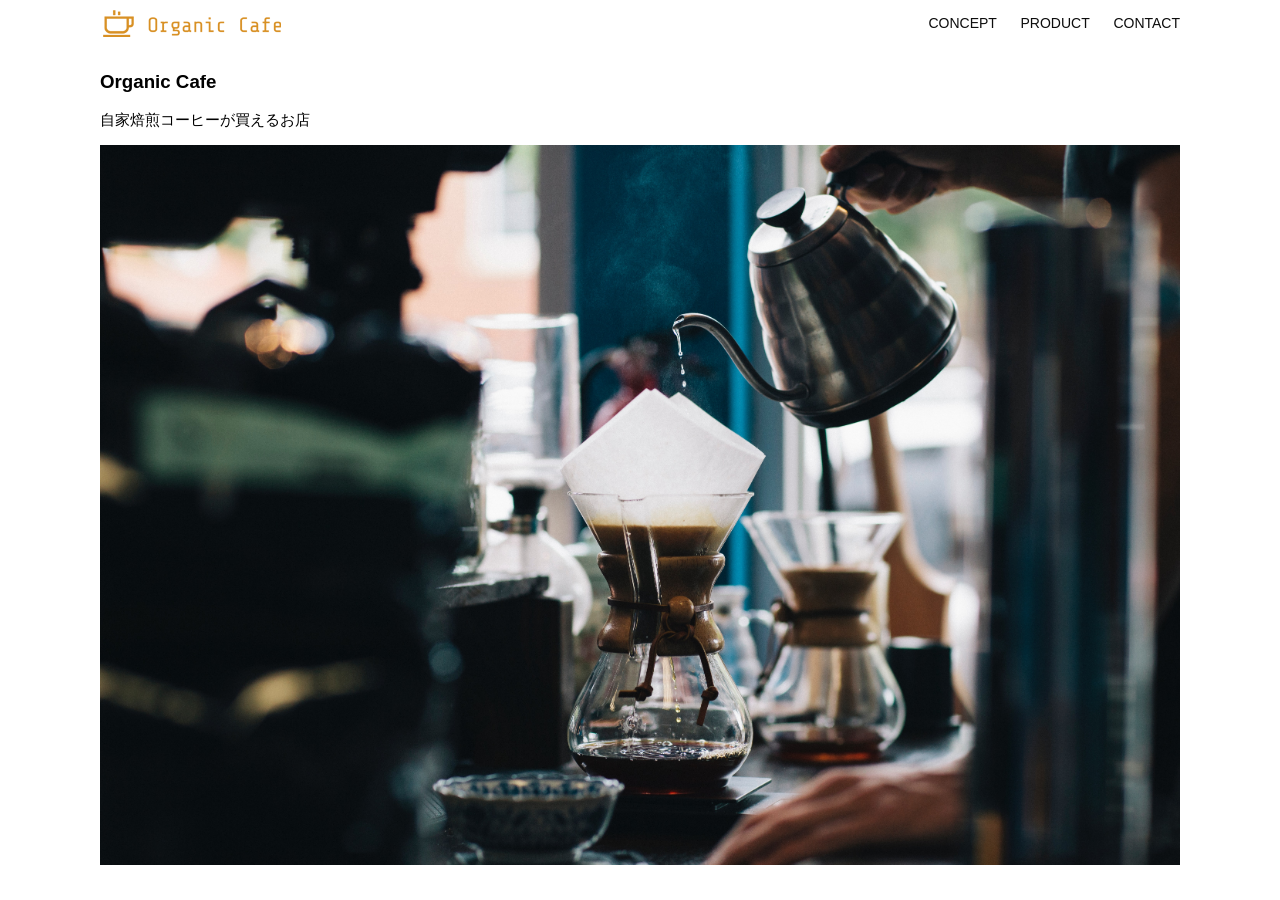
<file: kadai_013/index.html>
<!DOCTYPE html>
<html>
  <head>
    <title>Organic Cafe</title>
    <meta charset="UTF-8" />
    <meta name="description" content="自家焙煎のコーヒーがお家で楽しめるOrganic Cafe"/>
    <meta name="viewport" content="width=device-width, initial-scale=1.0" />
    <link rel="stylesheet" href="style.css" />
  </head>
  <body>
    <!-- ヘッダー -->
    <header>
      <!-- ロゴ -->
      <a href="index.html" id="logo"><img src="images/logo.png" alt="トップページに戻る"/></a>

      <!-- PC用ナビゲーション -->
      <nav id="nav-pc">
        <a href="index.html#concept">CONCEPT</a>
        <a href="index.html#product">PRODUCT</a>
        <a href="index.html#contact">CONTACT</a>
      </nav>

    <!-- スマホ用メニューボタン -->
     <img id="menu-sp" src="images/button-menu.png" alt="ナビゲーションを開く" onclick="document.getElementById('nav-sp').style.display = 'block'">

     <!-- スマホ用ナビゲーション -->
      <nav id="nav-sp">
         <ul>
             <li>
        <img id="close" src="images/button-close.png" alt="ナビゲーションを閉じる" onclick="document.getElementById('nav-sp').style.display = 'none'">
      </li>
      <li>
        <a id="logo-sp" href="index.html" onclick="document.getElementById('nav-sp').style.display = 'none'">
          <img src="images/logo-sp.png" alt="トップページに戻る">
        </a>
      </li>
      <li>
        <a class="menu" href="index.html#concept" onclick="document.getElementById('nav-sp').style.display = 'none'">CONCEPT</a>
        </li>
        <li>
            <a class="menu" href="index.html#product" onclick="document.getElementById('nav-sp').style.display = 'none'">PRODUCT</a>
        </li>
        <li>
            <a class="menu" href="index.html#contact" onclick="document.getElementById('nav-sp').style.display = 'none'">CONTACT</a>
      </li>
     </ul>
     </nav>
     </header>
    <main>
      <article>
        <!-- メインビジュアル -->
        <section id="main-visual">
          <div id="main-message">
            <h1>Organic Cafe</h1>
            <p>自家焙煎コーヒーが買えるお店</p>
          </div>
          <img src="images/main-image.jpg" alt="コーヒーをハンドドリップで淹れる画像"/>
        </section>
      </article>
    </main>
  </body>
</html>
</file>
<file: kadai_013/style.css>
/* PC、スマホ共通スタイル */
body {
  font-family: "Source Sans Pro", "Hiragino Kaku Gothic ProN", Meiryo, Arial,
    sans-serif;
}

p {
  font-size: 15px;
}

#main-visual>img {
  width: 100%;
}

/*================
PC用のスタイル 
=================*/
@media screen and (min-width: 768px) {
  /* 横幅設定 */
  body {
    max-width: 1080px;
    min-width: 960px;
    margin: 0 auto 0 auto;
  }

  /* ヘッダー */
  header {
    display: flex;
    justify-content: space-between;
  }

  #menu-sp {
    display: none;
  }

  #nav-sp {
    display: none;
  }

  /* ナビゲーションのレイアウト */
  #nav-pc {
    text-align: right;
    font-size: 14px;
    padding-top: 15px;
  }

  /* ナビゲーションのリンクの装飾設定 */
  #nav-pc>a {
    text-decoration: none;
    margin-left: 20px;
  }

  #nav-pc>a:link {
    color: #0d0d0d;
  }

  #nav-pc>a:visited {
    color: #0d0d0d;
  }

  #nav-pc>a:hover {
    color: #0d0d0d;
    text-decoration: underline;
  }

  #nav-pc>a:active {
    color: #0d0d0d;
  }
}


/*====================
  SP用のスタイル
====================*/
@media screen and (max-width: 767px) {
  .main {
    width: 100%;
  }
  body {
    margin: 0;
  }

  /* PC用ナビゲーションを非表示 */
  #nav-pc {
    display: none;
  }

  /* ハンバーガーメニュー */
  #menu-sp {
    float: right;
    padding: 0;
  }

  /* スマートフォン用ナビゲーション */
  #nav-sp {
    background-color: #ce933e;
    position: absolute;
    left: 0;
    top: 0;
    height: 100%;
    width: 100%;
    display: none;
    z-index: 100;
  }

  #nav-sp ul {
    padding-left: 0;
  }

  #nav-sp li {
    list-style: none;
  }

  /* 閉じるボタン */
  #close {
    position: absolute;
    top: 20px;
    right: 20px;
  }

  /* ナビゲーション用ロゴ */
  #logo-sp {
    margin: 80px 0 30px 20px;
  }


  #nav-sp a {
    display: block;
  }

 #nav-sp a:link,
 #nav-sp a:visited,
 #nav-sp a:hover,
 #nav-sp a:active {
  color: #ffffff;
 }

 #nav-sp a:hover {
  text-decoration: underline;
 }


  /* メニュー項目 */
  #nav-sp .menu {
    text-decoration: none;
    display: block;
    margin: 0 20px;
    height: 44px;
    font-size: 16px;
    background-image: url("images/arrow.png");
    background-repeat: no-repeat;
    background-position: right top;
  }
}
</file>
